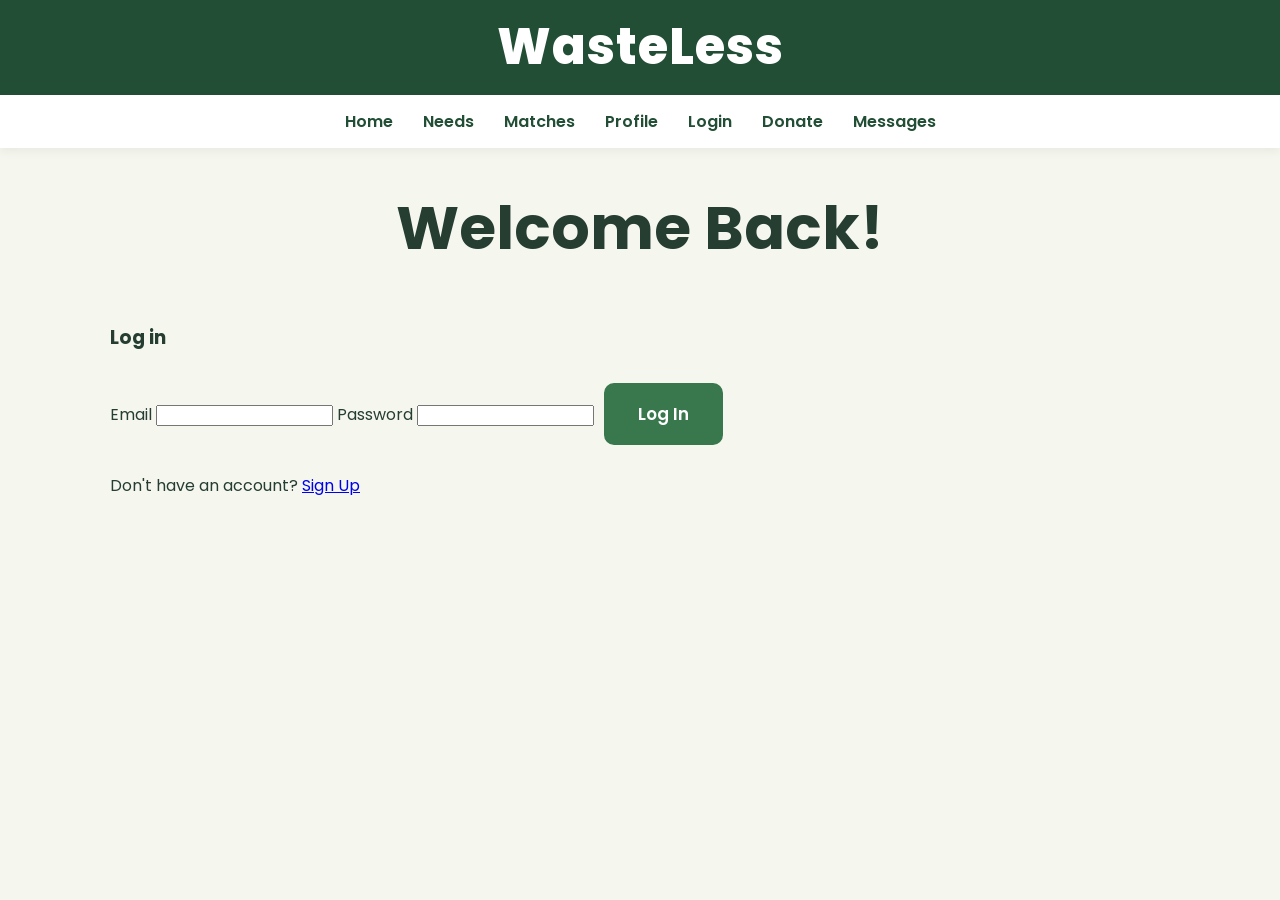
<file: login.html>
<!DOCTYPE html>
<html lang="en">
<head>    <meta charset="UTF-8">
    <meta name="viewport" content="width=device-width, initial-scale=1.0">
    <title>WasteLess</title>
    <link rel="stylesheet" href="style.css">
</head>
<body>
    <header>
        <h1>WasteLess</h1>
    </header>

     <nav>
        <a href="main.html">Home</a>
        <a href="needs.html">Needs</a>
        <a href="matches.html">Matches</a>
        <a href="profile.html">Profile</a>
        <a href="login.html">Login</a>
        <a href="donate.html">Donate</a>
        <a href="messages.html">Messages</a>
    </nav>
    
     <main class="auth-container">
        <h2>Welcome Back!</h2>
        <h3>Log in</h3>

        <form id="login-form">
            <label for="login-email">Email</label>
            <input type="email" id="login-email" required>

            <label for="login-password">Password</label>
            <input type="password" id="login-password" required>

            <button type="submit">Log In</button>

            <p id="login-message"></p>
        </form>

        <p>Don't have an account?
            <a href="signup.html">Sign Up</a>
        </p>
    </main>

    <script src="auth.js"></script>
</body>
</html>
</file>
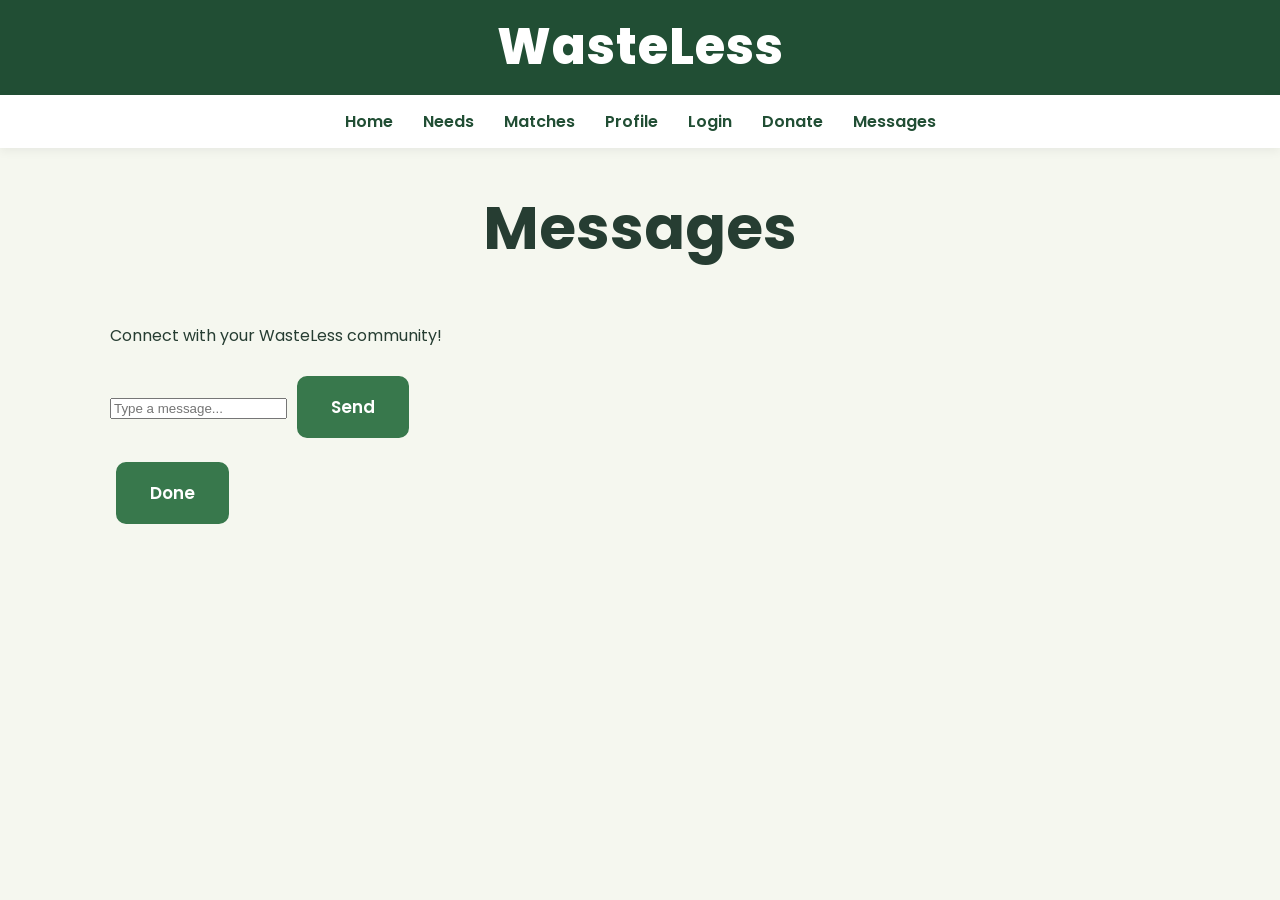
<file: messages.html>
<!DOCTYPE html>
<html lang="en">
<head>
    <meta charset="UTF-8">
    <meta name="viewport" content="width=device-width, initial-scale=1.0">
    <title>Messages | WasteLess</title>
    <link rel="stylesheet" href="style.css">
</head>
<body>

<header>
    <h1>WasteLess</h1>
</header>

<nav>
    <a href="main.html">Home</a>
    <a href="needs.html">Needs</a>
    <a href="matches.html">Matches</a>
    <a href="profile.html">Profile</a>
    <a href="login.html">Login</a>
    <a href="donate.html">Donate</a>
    <a href="messages.html">Messages</a>
</nav>

<main class="messages-page">
    <h2>Messages</h2>
    <p>Connect with your WasteLess community!</p>

    <div id="chat-box" class="chat-box"></div>

    <div class="message-input">
        <input
            type="text"
            id="message-text"
            placeholder="Type a message..."
        >
        <button onclick="sendMessage()">Send</button>
    </div>

    <button onclick="clearChat()">Done</button>
</main>

<script>
    function getMessages() {
        try {
            const messages = JSON.parse(
                localStorage.getItem("wasteLessMessages") || "[]"
            );

            return Array.isArray(messages) ? messages : [];
        } catch {
            return [];
        }
    }

    function sendMessage() {
        const input = document.getElementById("message-text");
        const text = input.value.trim();

        if (text === "") return;

        const messages = getMessages();

        messages.push({
            text: text,
            sender: "You",
            time: new Date().toLocaleTimeString([], {
                hour: "2-digit",
                minute: "2-digit"
            })
        });

        localStorage.setItem(
            "wasteLessMessages",
            JSON.stringify(messages)
        );

        input.value = "";
        showMessages();
    }

    function showMessages() {
        const chat = document.getElementById("chat-box");
        chat.innerHTML = "";

        getMessages().forEach(function(message) {
            const bubble = document.createElement("div");
            bubble.className = "message-bubble";

            const content = document.createElement("p");
            content.textContent = message.text;

            const time = document.createElement("small");
            time.textContent = message.time || "";

            bubble.appendChild(content);
            bubble.appendChild(time);
            chat.appendChild(bubble);
        });

        chat.scrollTop = chat.scrollHeight;
    }

    function clearChat() {
        if (confirm("Clear all demo messages?")) {
            localStorage.removeItem("wasteLessMessages");
            showMessages();
        }
    }

    document.getElementById("message-text")
        .addEventListener("keydown", function(event) {
            if (event.key === "Enter") {
                sendMessage();
            }
        });

    showMessages();
</script>

</body>
</html>
</file>
<file: style.css>
@import url('https://fonts.googleapis.com/css2?family=Poppins:wght@400;500;600;700;800&display=swap');

* {
    box-sizing: border-box;
}

body {
    margin: 0;
    background-color: #f5f7ef;
    color: #263d32;
    font-family: 'Poppins', sans-serif;
}

header {
    background-color: #214e34;
    color: white;
    text-align: center;
    padding: 10px;
}

header h1 {
    font-size: 50px;
    margin: 0;
    font-weight: 800;
    letter-spacing: 1px;
}

nav {
    background-color: white;
    display: flex;
    justify-content: center;
    align-items: center;
    flex-wrap: wrap;
    gap: 30px;
    padding: 14px;
    box-shadow: 0 3px 10px rgba(0, 0, 0, 0.06);
}

nav a {
    color: #214e34;
    text-decoration: none;
    font-weight: 600;
    transition: color 0.2s;
}

nav a:hover {
    color: #75a86a;
}

main {
    max-width: 1100px;
    margin: auto;
    padding: 10px 20px;
}

section {
    padding: 45px 30px;
    margin-bottom: 30px;
    background-color: white;
    border-radius: 18px;
    text-align: center;
    box-shadow: 0 5px 20px rgba(38, 61, 50, 0.06);
}

section h2 {
    font-size: 32px;
    color: #214e34;
    margin-top: 0;
}

section p {
    font-size: 16px;
    line-height: 1.8;
    max-width: 750px;
    margin: 15px auto;
}

button {
    background-color: #38784c;
    color: white;
    border: 2px solid #38784c;
    padding: 16px 32px;
    margin: 12px 6px;
    border-radius: 10px;
    font-family: 'Poppins', sans-serif;
    font-size: 17px;
    font-weight: 600;
    cursor: pointer;
    transition: all 0.25s ease;
}

button:hover {
    background-color: white;
    color: #38784c;
    transform: translateY(-3px);
    box-shadow: 0 5px 12px rgba(33, 78, 52, 0.15);
}

.welcome-buttons {
    display: flex;
    justify-content: center;
    align-items: center;
    flex-wrap: wrap;
    gap: 18px;
}

.welcome-buttons button {
    margin: 0;
    padding: 18px 35px;
    font-size: 18px;
    border-radius: 12px;
}

.main-buttons {
    display: flex;
    justify-content: center;
    align-items: center;
    gap: 25px;
    margin: 40px auto;
    flex-wrap: wrap;
}

.main-btn {
    display: inline-block;
    background-color: #38784c;
    color: white;
    text-decoration: none;
    padding: 18px 40px;
    border: 2px solid #38784c;
    border-radius: 10px;
    font-family: 'Poppins', sans-serif;
    font-size: 18px;
    font-weight: 600;
    transition: all 0.25s ease;
}

.main-btn:hover {
    background-color: white;
    color: #38784c;
    transform: translateY(-3px);
    box-shadow: 0 5px 12px rgba(33, 78, 52, 0.15);
}

body > h1 {
    text-align: center;
    color: #214e34;
    font-size: 32px;
    margin-top: 50px;
}

.welcome-image {
    display: block;
    width: 250px;
    max-width: 80%;
    max-height: 30vh;
    height: auto;
    object-fit: contain;
    margin: 35px auto 0;
}


.categories-container {
    display: grid;
    grid-template-columns: repeat(3, 1fr);
    gap: 20px;
    margin-top: 30px;
}

.category {
    background-color: #f1f6ec;
    border: 1px solid #dce8d5;
    border-radius: 14px;
    padding: 25px 18px;
    transition: transform 0.2s;
}

.category:hover {
    transform: translateY(-5px);
}

.category h3 {
    color: #38784c;
    font-size: 18px;
}

.category p {
    font-size: 14px;
}

.step {
    display: inline-block;
    vertical-align: top;
    width: 30%;
    margin: 15px 1%;
    padding: 20px;
    background-color: #f1f6ec;
    border-radius: 12px;
}

.step h3 {
    color: #38784c;
}
footer {
    background-color: #214e34;
    color: white;
    text-align: center;
    padding: 25px 15px;
}

footer p {
    margin: 5px;
    font-size: 14px;
}


@media (max-width: 700px) {
    header h1 {
        font-size: 36px;
    }

    nav {
        gap: 15px;
    }

    main {
        padding: 10px;
    }

    section {
        padding: 30px 18px;
    }

    section h2 {
        font-size: 26px;
    }

    .welcome h2 {
        font-size: 32px;
    }

    .welcome-buttons {
        gap: 12px;
    }

    .welcome-buttons button {
        padding: 14px 20px;
        font-size: 16px;
    }

    .welcome-image {
    display: block;
    width: 400px;
    max-width: 90%;
    max-height: 50vh;
    height: auto;
    object-fit: contain;
    margin: 35px auto 0;
}

    .categories-container {
        grid-template-columns: 1fr;
    }

    .step {
        display: block;
        width: 100%;
        margin: 15px 0;
    }
}
h2 {
    text-align: center;
    font-size: 60px;
    margin-top: 25px;
}
.floating-add {
    position: fixed;
    bottom: 25px;
    right: 25px;
    width: 65px;
    height: 65px;
    border-radius: 50%;
    border: none;
    background-color: #4caf50;
    color: white;
    font-size: 45px;
    display: flex;
    align-items: center;
    justify-content: center;
    cursor: pointer;
    transition: transform 0.2s ease;
    z-index: 1000;
}

.floating-add:hover {
    background-color: #4caf50;
    color: white;
    transform: scale(1.15);
}

.post-popup {
    display: none;
    position: fixed;
    bottom: 105px;
    left: 25px;
    width: 300px;
    padding: 20px;
    background: white;
    border: 1px solid #ddd;
    border-radius: 15px;
    box-shadow: 0 4px 15px #0002;
    z-index: 999;
}

.post-popup textarea {
    width: 100%;
    height: 100px;
    box-sizing: border-box;
    padding: 10px;
    resize: vertical;
    border: 1px solid #ccc;
    border-radius: 8px;
    font: inherit;
}

.post-popup button {
    margin-top: 10px;
    padding: 10px 22px;
    background: #4caf50;
    color: white;
    border: none;
    border-radius: 8px;
    cursor: pointer;
}

.simple-post {
    margin: 20px;
    padding: 20px;
    background: #ffffff;
    border-radius: 12px;
    white-space: pre-wrap;
    overflow-wrap: anywhere;
}

.matches-container {
    max-width: 850px;
    margin: 40px auto;
    padding: 20px;
}

.matches-container h2 {
    text-align: center;
}

.matches-container > p {
    text-align: center;
}

#matches-list {
    display: grid;
    grid-template-columns: repeat(auto-fit, minmax(240px, 1fr));
    gap: 20px;
    margin-top: 30px;
}

.match-card {
    background: white;
    padding: 20px;
    box-shadow: 0 4px 10px rgba(0, 0, 0, 0.08);
}

.match-card h3 {
    color: #26966b;
}

.match-card p {
    overflow-wrap: anywhere;
}
.contact-button {
    display: inline-block;
    background-color: #38784c;
    color: white;
    padding: 12px 20px;
    border-radius: 8px;
    text-decoration: none;
    font-weight: 600;
    margin-top: 10px;
}

.contact-button:hover {
    background-color: #214e34;
    color: white;
}

#matches-list {
    display: flex;
    flex-direction: column;
    gap: 20px;
    width: 100%;
}

.match-card {
    width: 100%;
    box-sizing: border-box;
}

#post-popup textarea {
    display: block;
    width: 100%;
    min-height: 100px;
    margin-bottom: 15px;
    font-family: inherit;
    padding: 12px;
    border: 1px solid #cbd5c0;
    border-radius: 10px;
    resize: vertical;
}

#post-popup label {
    display: block;
    margin-bottom: 8px;
    font-weight: 600;
}

#post-image {
    display: block;
    margin-bottom: 15px;
    max-width: 100%;
}

.donation-image {
    display: block;
    width: 100%;
    max-width: 350px;
    max-height: 300px;
    object-fit: contain;
    border-radius: 12px;
    margin-top: 10px;
}

.simple-post {
    padding: 20px;
    margin: 20px auto;
    max-width: 500px;
    background-color: #e4eddf;
    border-radius: 15px;
    overflow-wrap: anywhere;
}
.match-card {
    display: flex;
    flex-direction: column;
    gap: 12px;
    padding: 22px;
    margin: 20px auto;
    max-width: 650px;
    border-radius: 18px;
    background: #ffffff;
    box-shadow: 0 4px 12px #263d3215;
}

.match-user {
    display: flex;
    align-items: center;
    gap: 12px;
}

.match-profile-picture {
    width: 55px;
    height: 55px;
    border-radius: 50%;
    object-fit: cover;
    border: 3px solid #d7e5d2;
}

.match-user-name {
    font-weight: 600;
    color: #263d32;
}

.impact-section textarea {
    width: 100%;
    margin: 10px 0;
    padding: 12px;
    border-radius: 10px;
}
</file>
